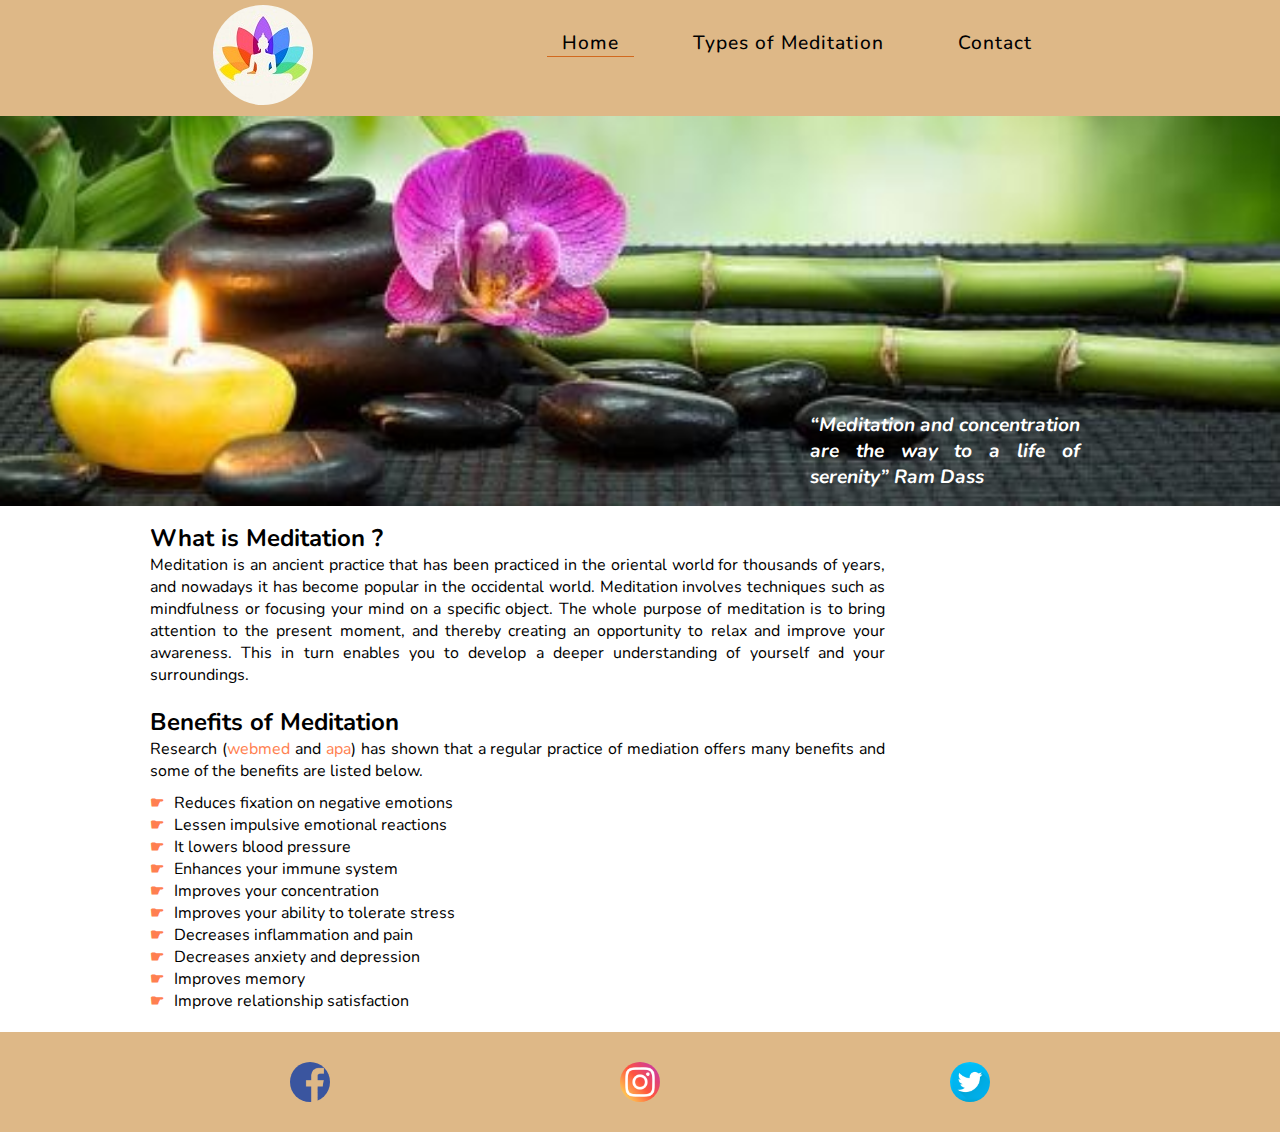
<file: index.html>
<!DOCTYPE html>
<html lang="en">
<head>
    <meta charset="UTF-8">
    <meta http-equiv="X-UA-Compatible" content="IE=edge">
    <meta name="viewport" content="width=device-width, initial-scale=1.0">
    <meta name="description" content="Meditation and its benefits">
    <meta name="keywords" content="Meditation, benefits,types of meditation">
    <link rel="stylesheet" href="assets/css/style.css">

    <title>Meditation</title>
</head>
<body>

    <!-- header section -->
       <header class="nav-bar">
    
            <a id="logo" href="index.html">
                <!--  source for the logo: https://depositphotos.com/vector-images/meditation-logo.html -->
                <img src="assets/images/logo.jpg" alt=" A man sitting crossed leged with a flower in the background">  
            </a> 
           
        <nav class="nav-menu">

             <a href="index.html" class="active">Home</a>
             <a href="meditation-types.html">Types of Meditation</a>
             <a href="contact.html">Contact</a>   
        </nav>

       </header>

    <!-- hero section -->
    <section class="hero-section">
        <div id=hero-image>
            <!-- Source for the hero- image: https://www.wallpaperflare.com/meditation-feng-shui-black-stone-blury-relaxing-nature-wallpaper-bndtr -->
            <img src="assets/images/hero.JPG" alt=" A burning candle, a heap of small smooth stones, 
            pink lotus flower and green bamboo sticks all laying next to each other with a green background">
        </div>

        <div id="quote">
            <p> “Meditation and concentration are the way to a life of serenity” Ram Dass</p>
        </div>
    </section>

    <!-- Content section for the home-page -->

    <section class="def-meditation">
      <h2> What is Meditation ?</h2>
      <p>
        Meditation is an ancient practice that has been practiced in the oriental world for thousands of years, and nowadays it has become popular in the occidental world.
        Meditation involves techniques such as mindfulness or focusing your mind on a specific object. The whole purpose of meditation is to bring attention to the present moment,
        and thereby creating an opportunity to relax and improve your awareness. This in turn enables you to develop a deeper understanding of yourself and your surroundings. 
     </p>

      <h2>Benefits of Meditation</h2>

      <div>
      <p id="meditation-benefit">
        Research (<a href="https://www.webmd.com/balance/features/meditation-heals-body-and-mind" target="_blank" aria-label="opens in a new tab">webmed</a>
        and <a href="https://www.apa.org/monitor/2012/07-08/ce-corner" target="_blank" aria-label="opens in a new tab">apa</a>) has shown that a 
        regular practice of mediation offers many benefits 
        and some of the benefits are listed below.
      </p>
        </div>

      <div>
          <ul>
            <li>Reduces fixation on negative emotions</li>
            <li>Lessen impulsive emotional reactions</li>
            <li>It lowers blood pressure</li>
            <li>Enhances your immune system</li>
            <li>Improves your concentration</li>
            <li>Improves your ability to tolerate stress</li>
            <li>Decreases inflammation and pain</li>
            <li>Decreases anxiety and depression</li>
            <li>Improves memory</li>
            <li>Improve relationship satisfaction</li>
          </ul>
      </div>
    </section>

    <!-- Footer section -->
    <footer>
         <!-- Part of this code was adapted from love running project -->
        <a  class="socialmedia" href="https://www.facebook.com/groups/150567640407732" target="_blank" aria-label="Visit our Facebook meditation group(opens in a new tab)" rel="noopener">
            <img src="assets/images/facebook.png" alt="facebook logo"></a>
        <a class="socialmedia" href="https://www.instagram.com/meditation_and_mindfulness/" target="_blank" aria-label="Visit our Instagram meditation and mindfulness page (opens in a new tab)" rel="noopener">
            <img src="assets/images/instagram.png" alt="instagram logo"></a>  
        <a class="socialmedia" href="https://twitter.com/mindfuleveryday?lang=en" target="_blank" aria-label="Follow us on Twitter everyday mindfulness (opens in a new tab)" rel="noopener">
            <img src="assets/images/twitter.png" alt="twitter logo"></a>
                  
    </footer>
    
</body>
</html>
</file>
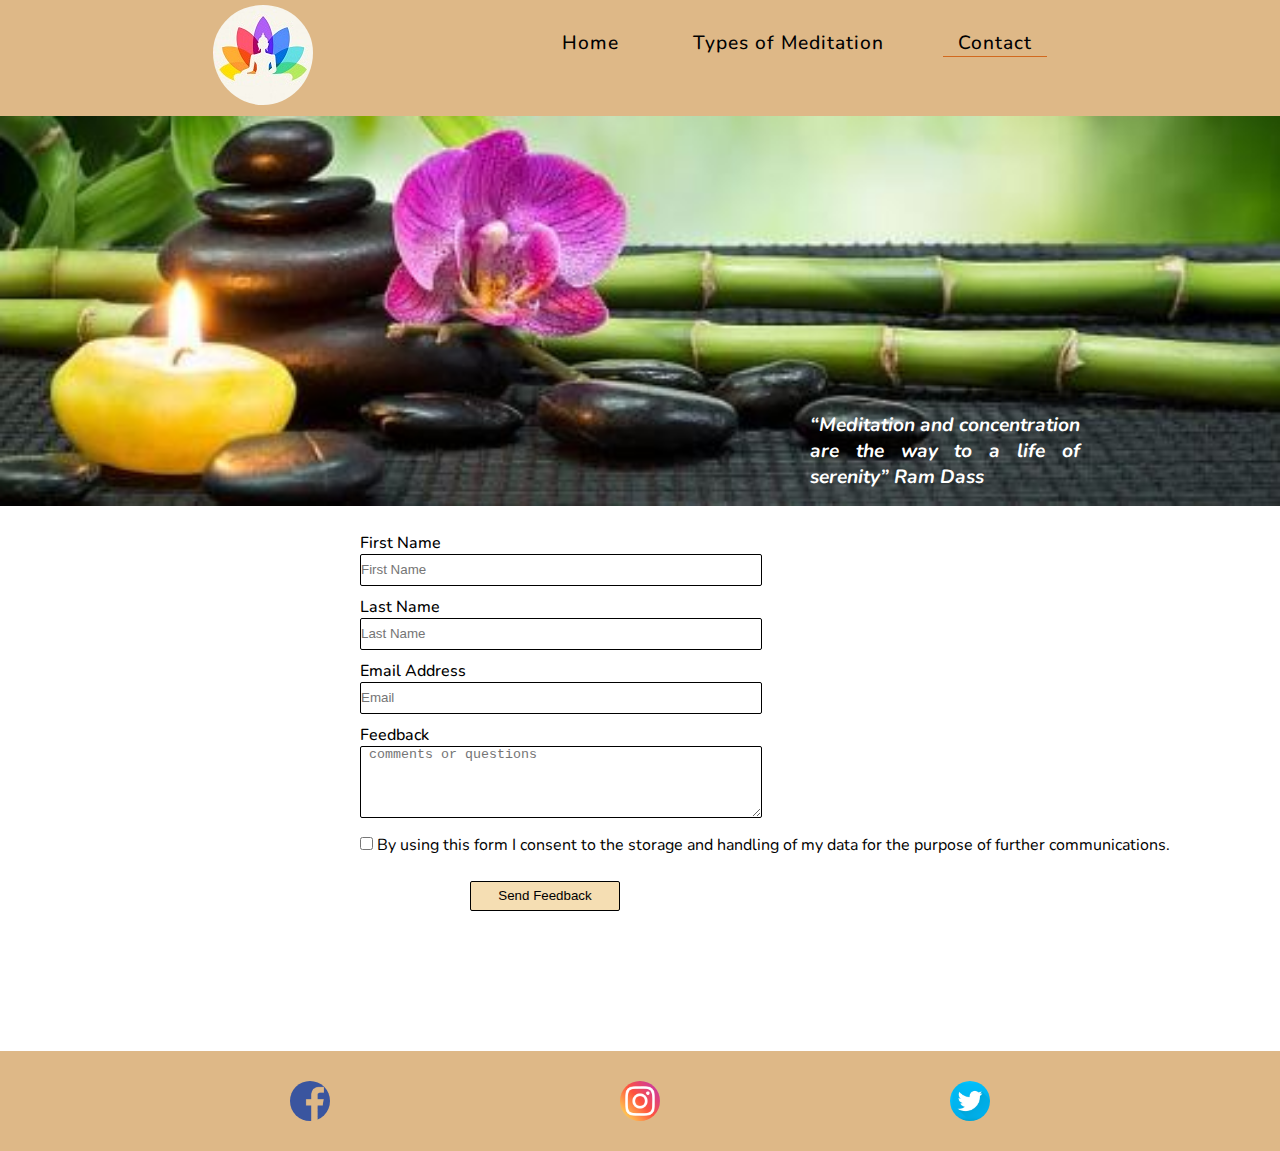
<file: contact.html>
<!DOCTYPE html>
<html lang="en">
<head>
    <meta charset="UTF-8">
    <meta http-equiv="X-UA-Compatible" content="IE=edge">
    <meta name="viewport" content="width=device-width, initial-scale=1.0">
    <meta name="description" content="Meditation and its benefits">
    <meta name="keywords" content="Meditation, benefits,types of meditation">
    <link rel="stylesheet" href="assets/css/style.css">

    <title>Meditation</title>
</head>
<body>
    <!-- header section -->
       <header class="nav-bar">
            <a id="logo" href="index.html">
                <img src="assets/images/logo.jpg" alt=" A man sitting crossed leged with a flower in the background">
            </a> 

          <nav class="nav-menu">
             <a href="index.html">Home</a>
             <a href="meditation-types.html">Types of Meditation</a>
             <a href="contact.html" class="active">Contact</a>   
          </nav>
       </header>

        <!-- hero section -->
    <section class="hero-section" >
        <div id=hero-image>
            <img src="assets/images/hero.JPG" alt=" A burning candle, a heap of small smooth stones, 
            pink lotus flower and green bamboo sticks all laying next to each other with a green background">
        </div>

        <div id="quote">
            <p> “Meditation and concentration are the way to a life of serenity” Ram Dass</p>
        </div>  
    </section>

    <!-- Form section -->
    <section class="form-section">
        
        <!-- The action attribute link was from codeinstitute -->
      <form method="POST" action="https://formdump.codeinstitute.net/" class="form-content">

        <div>
            <label for="fname" class="label">First Name</label><br>
            <input type="text" id="fname" name="first-name" class="contact" placeholder= "First Name" required><br>

            <label for="lname" class="label">Last Name</label><br>
            <input type="text" id="lname" name="last-name" class="contact" placeholder= "Last Name" required><br>

            <label for="email" class="label">Email Address</label><br>
            <input type="email" id="email" name="email-address" class="contact" placeholder= "Email" required><br>
        </div>

          <div>
              <label for="feedback" class="label">Feedback</label><br>
              <textarea id="feedback" name="feed-back" class="feedback" placeholder=" comments or questions"></textarea><br>
              
              <input type="checkbox" id="check-box" class="check" name="consent" value="agree" required>
              <label for="check-box">By using this form I consent to the storage and handling of my data for the purpose of
                further communications.
            </label>
          </div>
       <div>
        <input type="submit" value="Send Feedback" class="submit-button">
       </div>

      </form>
    </section>

      <!-- Footer section -->

  <footer>
    <a  class="socialmedia" href="https://www.facebook.com/groups/150567640407732" target="_blank" aria-label="Visit our Facebook meditation group(opens in a new tab)" rel="noopener">
        <img src="assets/images/facebook.png" alt="facebook logo"></a>
    <a class="socialmedia" href="https://www.instagram.com/meditation_and_mindfulness/" target="_blank" aria-label="Visit our Instagram meditation and mindfulness page (opens in a new tab)" rel="noopener">
        <img src="assets/images/instagram.png" alt="instagram logo"></a>  
    <a class="socialmedia" href="https://twitter.com/mindfuleveryday?lang=en" target="_blank" aria-label="Follow us on Twitter everyday mindfulness (opens in a new tab)" rel="noopener">
        <img src="assets/images/twitter.png" alt="twitter logo"></a>
                  
    </footer>

</body>
</html>
</file>
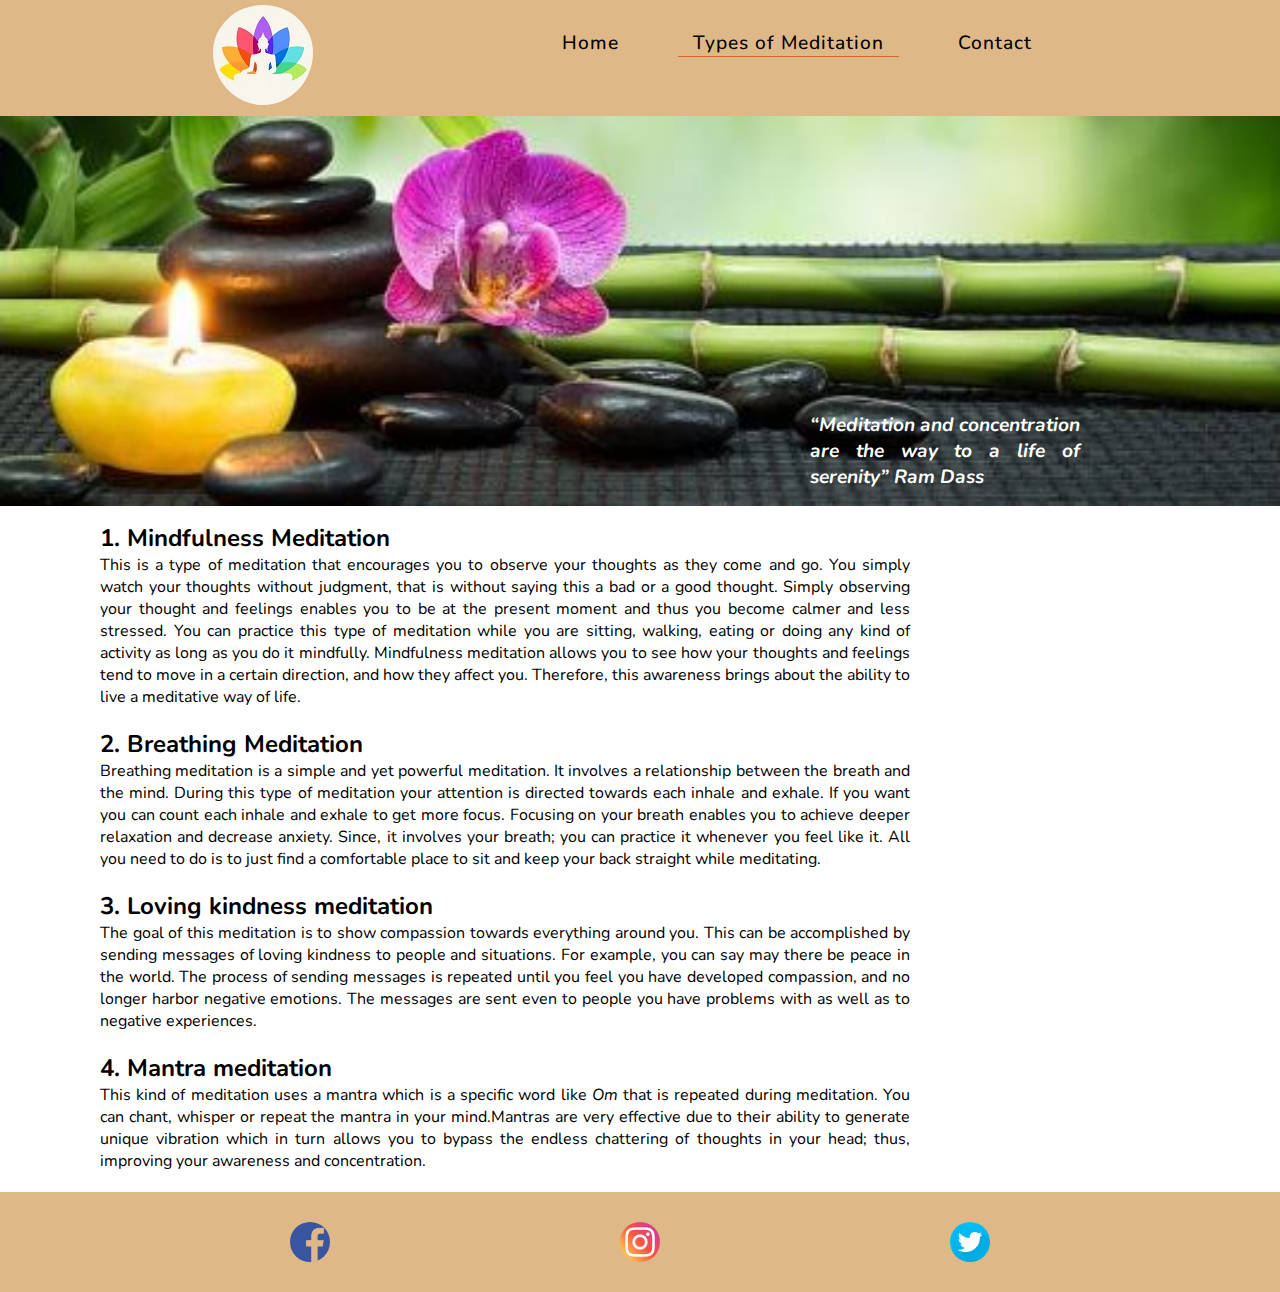
<file: meditation-types.html>
<!DOCTYPE html>
<html lang="en">
<head>
    <meta charset="UTF-8">
    <meta http-equiv="X-UA-Compatible" content="IE=edge">
    <meta name="viewport" content="width=device-width, initial-scale=1.0">
    <meta name="description" content="Meditation and its benefits">
    <meta name="keywords" content="Meditation, benefits,types of meditation">
    <link rel="stylesheet" href="assets/css/style.css">

    <title>Meditation</title>
</head>
<body>
    <!-- header section -->
       <header class="nav-bar">

            <a id="logo" href="index.html">
                <img src="assets/images/logo.jpg" alt=" A man sitting crossed leged with a flower in the background">
            </a> 

        <nav class="nav-menu">
         
             <a href="index.html">Home</a>
             <a href="meditation-types.html" class="active">Types of Meditation</a>
             <a href="contact.html">Contact</a>   
        </nav>

       </header>

         <!-- hero section -->
    <section class="hero-section" >
        <div id=hero-image>
            <img src="assets/images/hero.JPG" alt=" A burning candle, a heap of small smooth stones, 
            pink lotus flower and green bamboo sticks all laying next to each other with a green background">
        </div>
        <div id="quote">
            <p> “Meditation and concentration are the way to a life of serenity” Ram Dass</p>
        </div>
    </section>

    <!-- Content section for the types of meditation-page -->
      
    <div class="meditation-types">

        <h2> 1. Mindfulness Meditation</h2>
        <p>This is a type of meditation that encourages you to observe your thoughts as they come and go. You simply watch your thoughts without judgment, that is without saying this a bad or a good thought. 
         Simply observing your thought and feelings enables you to be at the present moment and thus you become calmer and less stressed. You can practice this type of meditation while you are sitting, walking,
         eating or doing any kind of activity as long as you do it mindfully.
         Mindfulness meditation allows you to see how your thoughts and feelings tend to move in a certain direction, and how they affect you. Therefore, this awareness brings about the ability to live a meditative way of life.</p>
        
         <h2> 2. Breathing Meditation</h2>
         <p>Breathing meditation is a simple and yet powerful meditation. It involves a relationship between the breath and the mind. During this type of meditation your attention is directed towards each inhale and exhale. If you want you can count each inhale and exhale to get more focus. Focusing on your breath enables you to achieve deeper relaxation and decrease anxiety. Since, it involves your breath; you can practice it whenever you feel like it. 
           All you need to do is to just find a comfortable place to sit and keep your back straight while meditating.</p>

         <h2>3. Loving kindness meditation</h2>
         <p>The goal of this meditation is to show compassion towards everything around you. 
             This can be accomplished by sending messages of loving kindness to people and situations.  
             For example, you can say may there be peace in the world. 
              The process of sending messages is repeated until you feel you have developed compassion, and no longer harbor negative emotions.
             The messages are sent even to people you have problems with as well as to negative experiences. 
           </p>

         <h2>4. Mantra meditation</h2>
         <p>This kind of meditation uses a mantra which is a specific word like <i>Om</i> that is repeated during meditation. 
         You can chant, whisper or repeat the mantra in your mind.Mantras are very effective due to their ability to generate unique vibration 
         which in turn allows you to bypass the endless chattering of thoughts in your head;
         thus, improving your awareness and concentration. </p>
    </div>
    

      <!-- Footer section -->
    <footer>
        
        <a  class="socialmedia" href="https://www.facebook.com/groups/150567640407732" target="_blank" aria-label="Visit our Facebook meditation group(opens in a new tab)" rel="noopener">
            <img src="assets/images/facebook.png" alt="facebook logo"></a>
        <a class="socialmedia" href="https://www.instagram.com/meditation_and_mindfulness/" target="_blank" aria-label="Visit our Instagram meditation and mindfulness page (opens in a new tab)" rel="noopener">
            <img src="assets/images/instagram.png" alt="instagram logo"></a>  
        <a class="socialmedia" href="https://twitter.com/mindfuleveryday?lang=en" target="_blank" aria-label="Follow us on Twitter everyday mindfulness (opens in a new tab)" rel="noopener">
            <img src="assets/images/twitter.png" alt=" twitter logo"></a>
                  
    </footer>
    
</body>
</html>
</file>
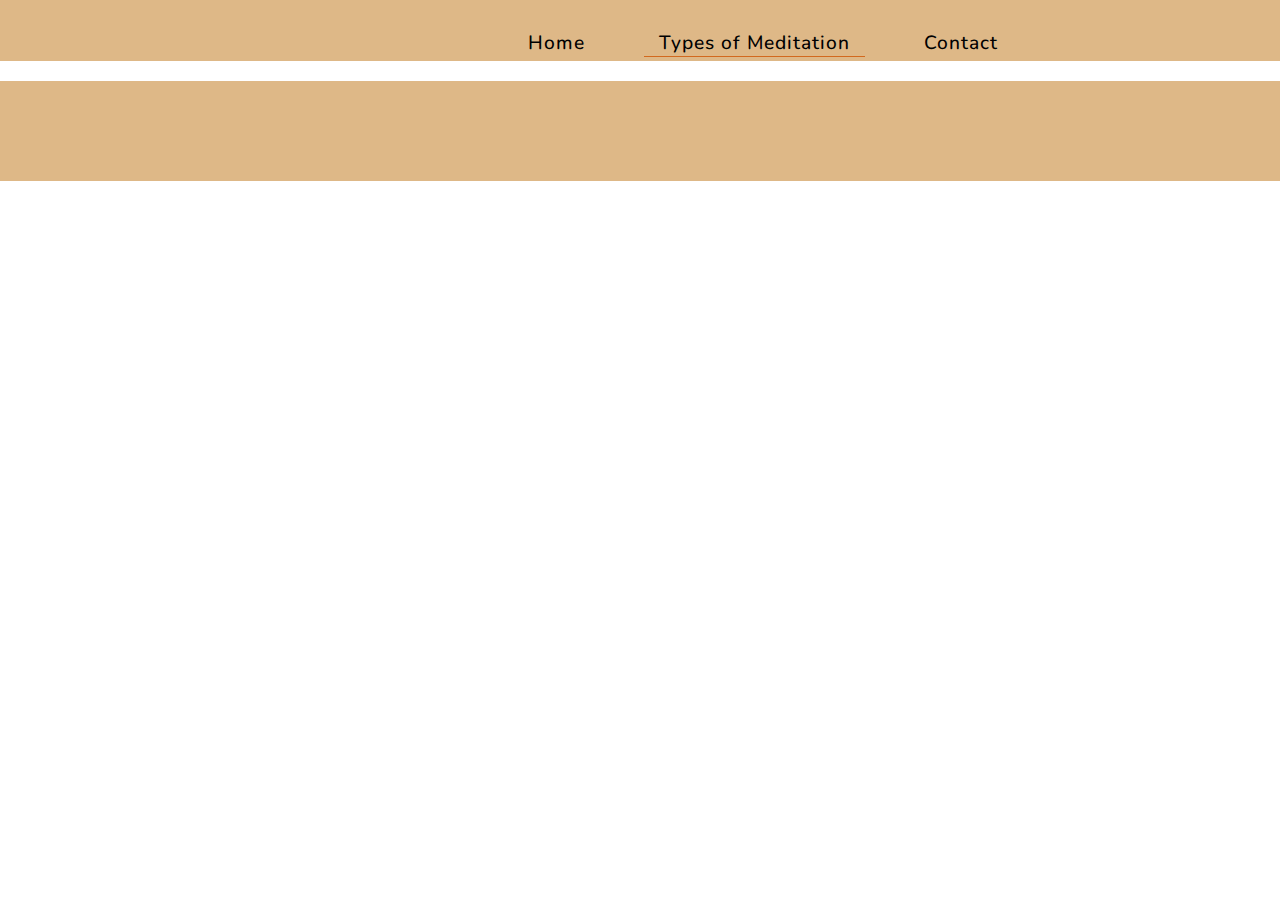
<file: meditationtypes.html>
<!DOCTYPE html>
<html lang="en">
<head>
    <meta charset="UTF-8">
    <meta http-equiv="X-UA-Compatible" content="IE=edge">
    <meta name="viewport" content="width=device-width, initial-scale=1.0">
    <meta name="description" content="Meditation and its benefits">
    <meta name="keywords" content="Meditation, benefits,types of meditation">
    <link rel="stylesheet" href="assets/css/style.css">

    <title>Meditation</title>
</head>
<body>
       <header class="nav-bar">

            <a id="logo" href="index.html">
               
            </a> 

        <nav class="nav-menu">
         
             <a href="index.html">Home</a>
             <a href="medtypes.html" class="active">Types of Meditation</a>
             <a href="contact.html">Contact</a>   
        </nav>

       </header>

    <section class="hero-section" >
        <div id=hero-image>
        
        </div>
        <div id="quote">
            
        </div>
    </section>

      <div class="meditation-types">
        <h2> </h2>
        <p></p>
        
         <h2> </h2>
         <p></p>

         <h2></h2>
         <p> 
        </p>

         <h2></h2>
         <p> </p>

      </div>
    </section>
    <footer>
        
        <a  class="socialmedia" href="https://www.facebook.com/groups/150567640407732" target="_blank" aria-label="Visit our Facebook page(opens in a new tab)" rel="noopener">
            </a>
        <a class="socialmedia" href="https://www.instagram.com/meditation_and_mindfulness/" target="_blank" aria-label="Visit our Instagram page(opens in a new tab)" rel="noopener">
            </a>  
        <a class="socialmedia" href="https://twitter.com/mindfuleveryday?lang=en" target="_blank" aria-label="Visit our Twitter page(opens in a new tab)" rel="noopener">
            </a>
                  
    </footer>
    
</body>
</html>
</file>
<file: assets/css/style.css>
/* Obtained from google fonts */
@import url('https://fonts.googleapis.com/css2?family=Montserrat&family=Nunito:wght@300&display=swap');

/* The wild car format was adapted from the course work */
*{
    margin: 0;
    padding: 0;
    border: none;
}

body{
       font-family:Nunito,sans-serif; 
   
}

/*style for the header section*/

/* I referenced this website for the flex property :(https://www.w3schools.com/html/ */
.nav-bar{
    display: flex;
    justify-content: space-evenly;
    padding: 0 0 5px 0;
    background-color: burlywood;
}

.nav-menu{
 margin-top: 30px;
}

.nav-menu>a{
    padding: 0px 15px;
    margin:  0px 20px;
    font-size:larger;
    font-weight:500;
    letter-spacing: 1px;
    text-decoration: none;
    color:black;
}

.nav-menu>a:hover {  
    color:rgba(151, 49, 12, 0.986);
    border-bottom: 1px solid chocolate;
}
.active{
    border-bottom: 1px solid chocolate;
}

 #logo>img{
    border-radius: 50%;
    padding-top: 5px;
}

/* Style for the hero section */

#logo>img{
    border-radius: 50%;
    padding-top: 5px;   
}


#hero-image{
    width: 100%;
}

#hero-image>img{ 
    background: no-repeat center center;
    width: 100%; 
} 

.hero-section{
    position: relative;
}

#quote>p{
    color: white;
    font-weight: bolder;
    font-size:larger;
    font-style:italic;
    position: absolute;
    width: 270px;
    height:80px;
    right:200px;
    bottom:0px;
}


/* style for the content of the home page */

.def-meditation{
    margin:10px 150px 20px 150px;
}

#meditation-benefit{
    margin-bottom: 10px; 
}

#meditation-benefit>a{
    text-decoration: none;
    color:coral;
}

p{
 margin-bottom: 20px;
 width: 75%;
 text-align: justify;
}

ul{
    list-style-type:none;   
}

/*  Source for styling the format of the undordered list:https://howto-wordpress-tips.com/change-bullet-point-color-replace-shape-css/ */
li::before{
    content: "\261B";
    color: coral;
    font-weight: bold;
    padding-right: 10px;
    text-align: justify;
}

/* style for the content of the meditation types page */

.meditation-types{
 margin:10px 100px 20px 100px;
}

/* style for the contents of the contact page */
.form-section{
    display: flex;
    justify-content: center;
}

.form-content{   
    margin: 20px 0 30px 250px; 
}

.label{
font-weight: 500;
}

.contact{
    color: black;
    width: 400px;
    height: 30px;
    border: 1px solid black;
    border-radius: 2px; 
    margin-bottom: 10px;    
}

.contact:hover{
    border: 2px solid chocolate;
}

.feedback{
    border: 1px solid black;
    width: 400px;
    height: 70px;
    border-radius: 2px; 
    margin-bottom: 10px;   
}

.feedback:hover{
    border: 2px solid chocolate;
}

.submit-button{
    border: 1px solid black;
    width: 150px;
    height:30px;
    text-align: center;
    border-radius: 2px; 
    background-color:wheat;
    margin: 25px 0 110px 110px;
}

.submit-button:hover{
    border: 2px solid chocolate;
    background-color:darkorange;
    color:white
}

/* style for the contents of the footer section */

footer{
    display: flex;
    justify-content: space-evenly;
    background-color: burlywood;
    height: 100px;  
}

.socialmedia>img{
    border-radius: 50%;
    width: 40px;
    height: 40px;
    text-decoration: none; 
    margin-top: 30px; 
}

/* Media queries */

/* For screens  with 1200px and down */
@media screen and (max-width:1200px) {
   
     #quote>p{
      right:100px;
     }
  
     .def-meditation{
      margin:10px 150px 20px 200px;
       }
  
       .meditation-types{
          margin:10px 100px 20px 200px;
      }  
  }

  /* For screens  with 800px and down */
@media screen and (max-width:800px) {
     
     #quote>p{
      right:50px;
     }
      .form-content{
        margin: 20px 0 40px 190px;        
    }
  }

/* For screens  with 768px (ipad or tablet) and down */
@media screen and (max-width:768px){

      .def-meditation{
      margin-left: 150px;
       }
  
       .meditation-types{
          margin-left: 110px;
      }  

      p{
          width: 100%;
      }      

}

/* For screens  with 375px and down */
@media screen and (max-width:375px) {

    /* header seaction */
     #logo>img{
        border-radius: 50%;
        width:60px;
        height:60px;  
       }
    #logo{
        margin: 5px 0 0 130px;
       }

    .nav-bar{
        display: flex;
        flex-direction: column;
        justify-content: space-evenly;
        } 

    .nav-menu{
        margin-top: 15px;
        display:flex;
        justify-content:space-evenly; 
         }

    .nav-menu>a{
        font-size:small;
        font-weight:400;
       }

    .nav-menu>a:hover {  
        border-bottom: none;
         }

     .active{
     border-bottom:none;
        }

        /* hero section */
     #quote>p{
    right:50px;
    color: white;
    font-weight:bold;
    font-size:x-small;
    font-style:italic;
    position: absolute;
    width: 140px;
    height:30px;
    right:5px;
    bottom:0px;
     }

     /* home page */
   .def-meditation{
        margin:10px 0 20px 25px;
   }
     
     /* meditation types page */
   .meditation-types{
       margin:10px 0 20px 25px;
     } 

     h2{
        font-size:medium;
        font-weight:600;
          }
    
        p{
            width: 90%;
        }  

   /* contact page */

   .form-section{
       margin:10px 60px 20px 10px;
      }

   .form-content{   
    margin: 20px 0 30px 50px; 
      }

    
   .contact{
    width: 300px; 
     }

  .feedback{
    width: 300px; 
   }

  .submit-button{
    margin: 40px 0 110px 70px;
    }

   footer{
    margin-top: 50px;
    }
 }
</file>
